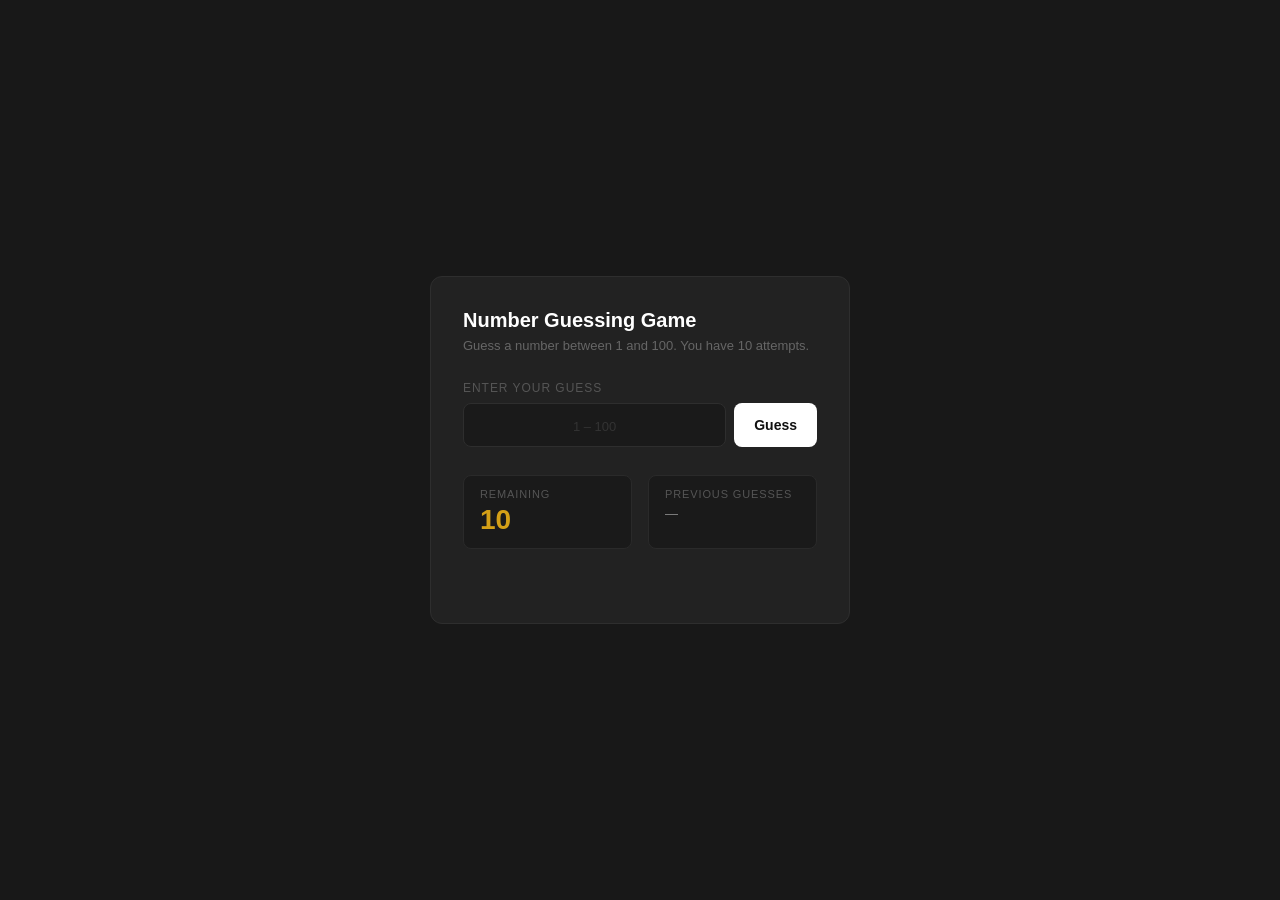
<file: projects/project4/index.html>
<!DOCTYPE html>
<html lang="en">
<head>
  <meta charset="UTF-8">
  <meta name="viewport" content="width=device-width, initial-scale=1.0">
  <title>Number Guessing Game</title>
  <link rel="stylesheet" href="style.css">
</head>
<body>
  <div id="wrapper">
    <h1>Number Guessing Game</h1>
    <p class="desc">Guess a number between 1 and 100. You have 10 attempts.</p>

    <form class="form">
      <label for="guessField">Enter your guess</label>
      <div class="input-row">
        <input type="number" id="guessField" class="guessField" placeholder="1 – 100" min="1" max="100" autocomplete="off">
        <input type="submit" id="subt" value="Guess" class="guessSubmit">
      </div>
    </form>

    <div class="resultParas">
      <div class="stat-row">
        <div class="stat">
          <span class="stat-label">Remaining</span>
          <span class="lastResult">10</span>
        </div>
        <div class="stat">
          <span class="stat-label">Previous guesses</span>
          <span class="guesses">—</span>
        </div>
      </div>
      <p class="lowOrHi"></p>
    </div>
  </div>

  <script src="chaiaurcode.js"></script>
</body>
</html>
</file>
<file: projects/project4/style.css>
*, *::before, *::after {
  box-sizing: border-box;
  margin: 0;
  padding: 0;
}

body {
  background: #181818;
  color: #e0e0e0;
  font-family: sans-serif;
  min-height: 100vh;
  display: flex;
  align-items: center;
  justify-content: center;
  padding: 2rem 1rem;
}

#wrapper {
  background: #222;
  border: 1px solid #2e2e2e;
  border-radius: 12px;
  padding: 2rem;
  width: 100%;
  max-width: 420px;
}

h1 {
  font-size: 20px;
  font-weight: 600;
  color: #fff;
  margin-bottom: 6px;
}

.desc {
  font-size: 13px;
  color: #666;
  margin-bottom: 1.75rem;
}

/* Form */
.form label {
  display: block;
  font-size: 12px;
  color: #555;
  text-transform: uppercase;
  letter-spacing: 0.08em;
  margin-bottom: 8px;
}

.input-row {
  display: flex;
  gap: 8px;
}

.guessField {
  flex: 1;
  height: 44px;
  background: #1a1a1a;
  border: 1px solid #2e2e2e;
  border-radius: 8px;
  color: #fff;
  font-size: 18px;
  font-weight: 500;
  text-align: center;
  outline: none;
  transition: border-color 0.15s;
  -webkit-appearance: none;
  appearance: none;
}

.guessField::-webkit-inner-spin-button,
.guessField::-webkit-outer-spin-button {
  -webkit-appearance: none;
}

.guessField::placeholder {
  color: #333;
  font-size: 13px;
  font-weight: 400;
}

.guessField:focus {
  border-color: #444;
}

.guessField:disabled {
  opacity: 0.3;
  cursor: not-allowed;
}

.guessSubmit {
  height: 44px;
  padding: 0 1.25rem;
  background: #fff;
  border: none;
  border-radius: 8px;
  color: #111;
  font-size: 14px;
  font-weight: 600;
  cursor: pointer;
  transition: background 0.15s;
  white-space: nowrap;
}

.guessSubmit:hover { background: #ddd; }
.guessSubmit:active { background: #bbb; }

/* Stats */
.stat-row {
  display: flex;
  gap: 1rem;
  margin-top: 1.75rem;
  margin-bottom: 1.25rem;
}

.stat {
  flex: 1;
  background: #1a1a1a;
  border: 1px solid #2a2a2a;
  border-radius: 8px;
  padding: 0.75rem 1rem;
}

.stat-label {
  display: block;
  font-size: 11px;
  text-transform: uppercase;
  letter-spacing: 0.08em;
  color: #555;
  margin-bottom: 4px;
}

.lastResult {
  font-size: 28px;
  font-weight: 600;
  color: #D4A017;
  font-variant-numeric: tabular-nums;
}

.guesses {
  font-size: 13px;
  color: #888;
  line-height: 1.6;
  word-spacing: 4px;
}

/* Message */
.lowOrHi {
  font-size: 14px;
  color: #aaa;
  min-height: 22px;
  text-align: left;
}

/* New game button — injected by JS into .resultParas */
.resultParas p.button {
  margin-top: 1.25rem;
}

.resultParas p.button h2 {
  display: block;
  width: 100%;
  padding: 0.7rem 1rem;
  background: transparent;
  border: 1px solid #2e2e2e;
  border-radius: 8px;
  text-align: center;
  font-size: 14px;
  font-weight: 500;
  color: #aaa;
  cursor: pointer;
  transition: border-color 0.15s, color 0.15s;
}

.resultParas p.button h2:hover {
  border-color: #444;
  color: #fff;
}
</file>
